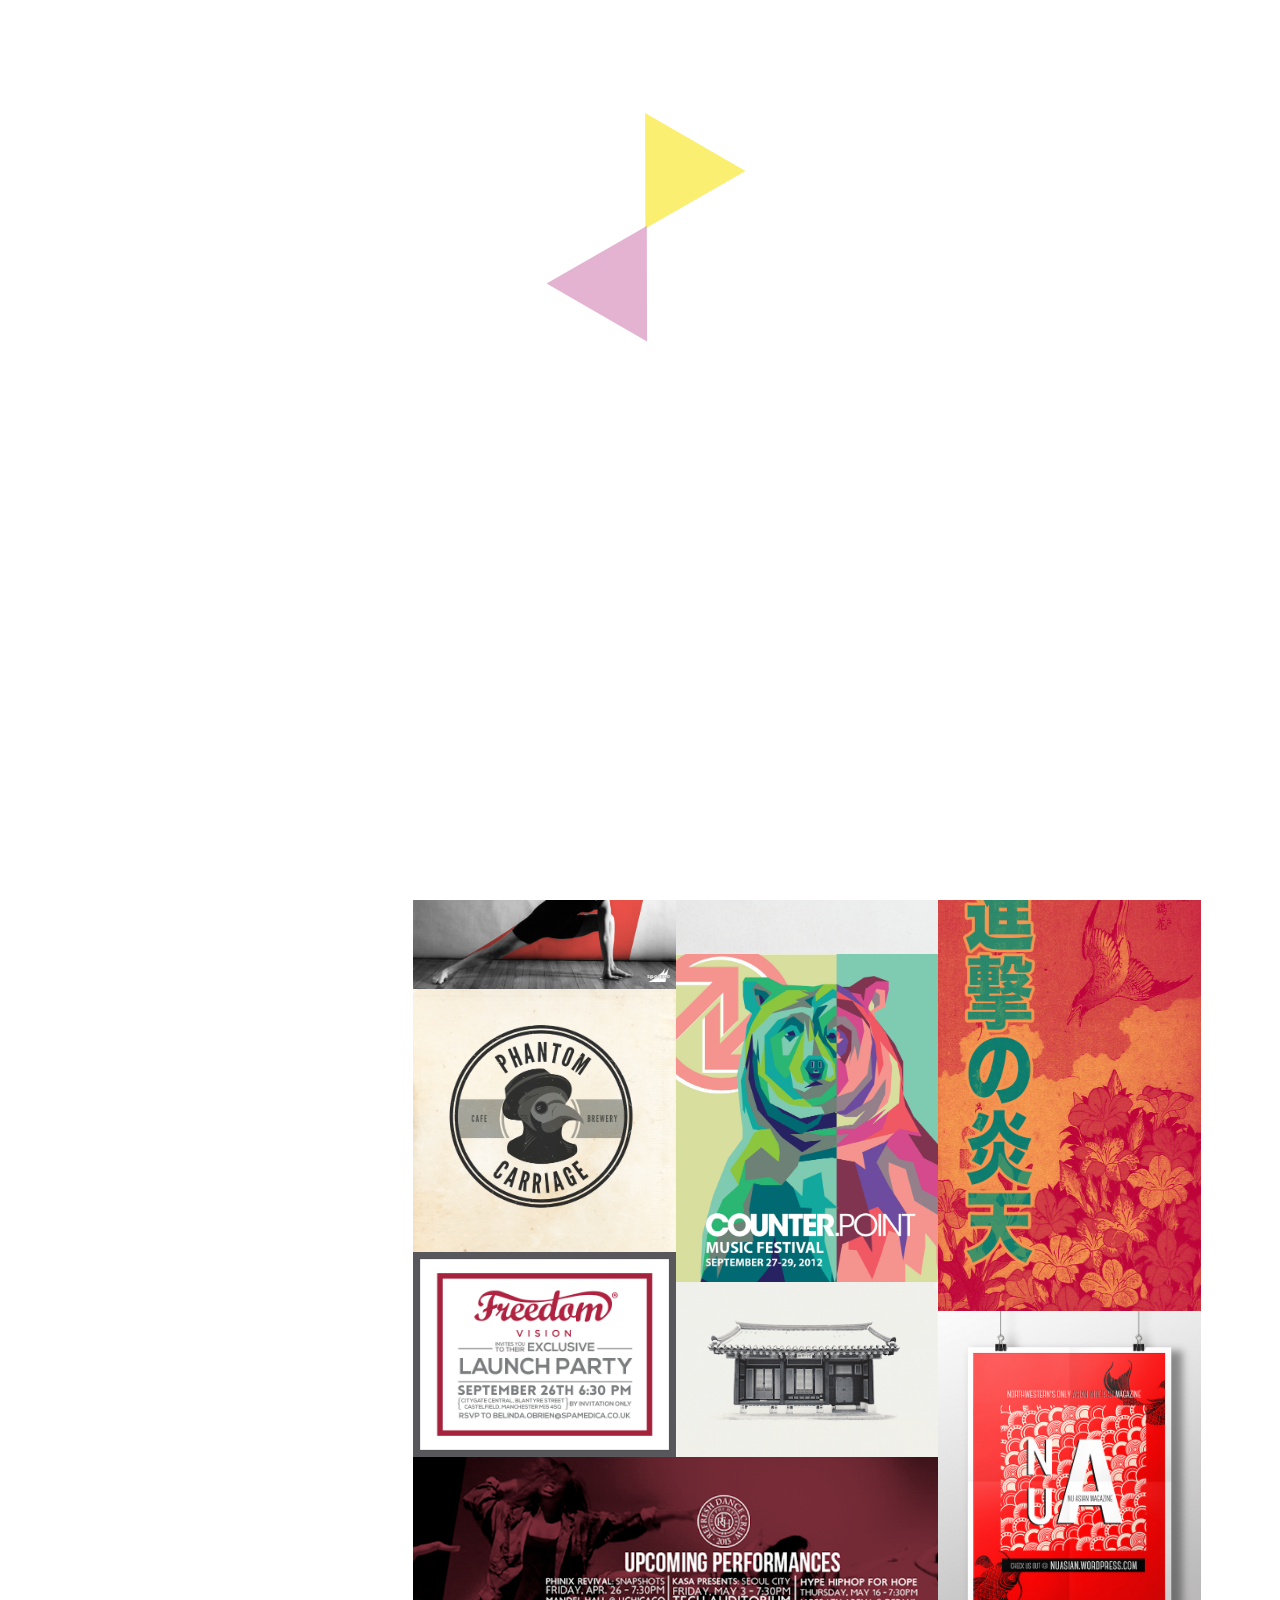
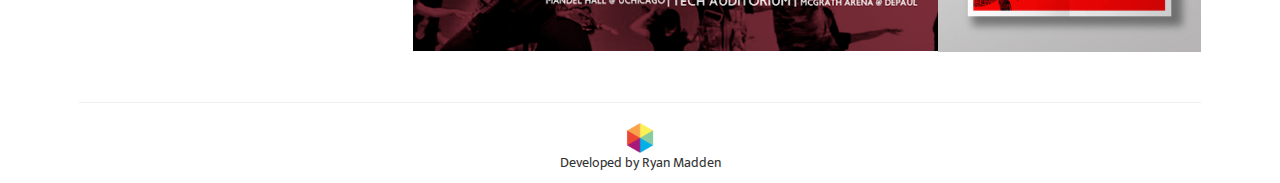
<file: index.html>
<!DOCTYPE html>
<!--[if lt IE 7]>      <html class="no-js lt-ie9 lt-ie8 lt-ie7"> <![endif]-->
<!--[if IE 7]>         <html class="no-js lt-ie9 lt-ie8"> <![endif]-->
<!--[if IE 8]>         <html class="no-js lt-ie9"> <![endif]-->
<!--[if gt IE 8]><!--> <html class="no-js"> <!--<![endif]-->
<head>
  <meta charset="utf-8">
  <meta http-equiv="X-UA-Compatible" content="IE=edge,chrome=1">
  <title>DesignWorks</title>
  <meta name="description" content="Protoype landing page for DesignWorks">
  <meta name="viewport" content="width=device-width, initial-scale=1">

  <link rel="stylesheet" href="css/bootstrap.min.css">
  <link rel="stylesheet" href="css/bootstrap-theme.min.css">
  <link rel="stylesheet" href="css/main.css">

  <link rel="icon" href="img/favicon.ico" sizes="32x32">

  <link href='https://fonts.googleapis.com/css?family=Ek+Mukta' rel='stylesheet' type='text/css'>

  <script src="js/vendor/modernizr-2.6.2-respond-1.1.0.min.js"></script>
  <noscript><style> .jsonly { display: none } </style></noscript>
</head>
<body>
<!--[if lt IE 7]>
<p class="browsehappy">You are using an <strong>outdated</strong> browser. Please <a href="http://browsehappy.com/">upgrade your browser</a> to improve your experience.</p>
<![endif]-->

<div class="container">
  <noscript>
    <div id="warning">
      <p>It looks like you may have disabled Javascript! Please allow DesignWorks to run scripts to see the site as it was meant to be!</p>
    </div>
  </noscript>        
</div> 
<!--Covers the page while loadign animation runs-->
<div id="cover" class="jsonly">
  <div id="big">
    <!--Positions divs to make hexagon-->
    <div id="positioner">
      <div id="a"></div>
      <div id="b"></div>
      <div id="c"></div>
      <div id="d"></div>
      <div id="e"></div>
      <div id="f"></div>
    </div>
    <div id="title-wrapper">
      <img src="img/logotext.png" class="img-responsive">
    </div>
  </div>
</div>

<div class="container content">
  <div class="row">
    <div class="col-md-3 col-sm-12 fixed">
      <img src="img/logo.png" class="img-responsive" id="logo">
      <div id="about-wrapper">
        <p>DesignWorks is a company devoted to offering high-quality design services to members and groups of the Northwestern community. The mission of DesignWorks is both to address the design needs of Northwestern as well as to generate design opportunities for talented students.</p>
        <p>If you are interested in our services, please email us at hello@designworks.nu</p>
      </div>
      <div class="row">
        <div class="col-xs-4 col-xs-offset-2">
          <div class="social-wrapper">
            <a href="https://www.facebook.com/designworks.nu" target="_blank">
              <img src="img/icon-facebook.jpg" class="img-responsive" id="facebook">
            </a>
          </div>
        </div>
        <div class="col-xs-6">
          <div class="social-wrapper">
            <button type="submit" value="Submit" id="contact-btn">Contact Us</button>
          </div>
        </div>
      </div>
    </div>
    <div class="col-md-9 col-sm-12 scrollable">
      <div class="row" id="gallery">
        <div class="col-sm-8 col-xs-12">
          <div class="col-sm-6 col-xs-6">
            <img src="img/lion.png" class="img-responsive">
            <img src="img/new/norris.png" class="img-responsive">
            <img src="img/logos/sheparddm.png" class="img-responsive">
            <img src="img/com/yoga.jpg" class="img-responsive">
            <img src="img/new/phantom.png" class="img-responsive">
            <img src="img/flyers/freedom.png" class="img-responsive">
          </div>
          <div class="col-sm-6 col-xs-6">
            <img src="img/flyers/donut.jpg" class="img-responsive">
            <img src="img/new/bigsean.png" class="img-responsive">
            <img src="img/posters/chinanight.jpg" class="img-responsive">
            <img src="img/flyers/counterpoint.jpg" class="img-responsive">
            <img src="img/new/house.jpg" class="img-responsive">
          </div>
          <div class="col-xs-12">
            <img src="img/flyers/refreshdance.png" class="img-responsive">
          </div>
        </div>
        <div class="col-sm-4 hidden-xs">
          <img src="img/new/font.png" class="img-responsive">
          <img src="img/posters/passionpit.jpg" class="img-responsive">
          <img src="img/logos/wholeplanet.jpg" class="img-responsive">
          <img src="img/posters/birdart.png" class="img-responsive">
          <img src="img/new/nua.jpg" class="img-responsive">
        </div>  
      </div>
    </div>
  </div>
  <!-- Modal -->
  <div class="modal fade" id="zoomModal" tabindex="-1" role="dialog" aria-labelledby="myModalLabel" aria-hidden="true">
    <div class="modal-dialog">
      <div class="modal-content">
        <div class="modal-body">
          <img src="img/flyers/donut.jpg" id="modal-img" class="img-responsive">
        </div>
      </div>
    </div>
  </div>
  <div class="modal fade" id="mailModal" tabindex="-1" role="dialog" aria-labelledby="myModalLabel" aria-hidden="true">
    <div class="modal-dialog">
      <div class="modal-content">
        <div class="modal-body">
          <form name="contactform" id="contactform" class="contactform"> 
            <div class="form-group">
              <label for='name'>Name:</label> <br>
              <input type="text" class="form-control" name="name">
            </div>
            <div class="form-group">
              <label for='email'>Email:</label> <br>
              <input type="text" class="form-control" name="email"> <br>
            </div>
            <div class="form-group">
              <label for='message'>Message:</label> <br>
              <textarea name="message" class="form-control" rows="4"></textarea>
            </div>
          </form>
          <div class="button-wrapper">
            <input class="btn btn-primary" type="submit" value="Send!" id="submit-btn">
            <a href="#" class="btn" data-dismiss="modal">Cancel</a>
          </div>
          </div>
        </div>
      </div>
    </div>
    <hr>

    <footer>
      <img src="img/logosquare.png" id="footer-img" class="img-responsive">
      <p>Developed by Ryan Madden</p>
    </footer>
  </div> <!-- /container -->        <script src="//ajax.googleapis.com/ajax/libs/jquery/1.11.1/jquery.min.js"></script>
  <script>window.jQuery || document.write('<script src="js/vendor/jquery-1.11.1.min.js"><\/script>')</script>

  <script src="js/vendor/bootstrap.min.js"></script>

  <script src="js/main.js"></script>

  <!-- Google Analytics: change UA-XXXXX-X to be your site's ID. -->
  <script>
  (function(b,o,i,l,e,r){b.GoogleAnalyticsObject=l;b[l]||(b[l]=
    function(){(b[l].q=b[l].q||[]).push(arguments)});b[l].l=+new Date;
  e=o.createElement(i);r=o.getElementsByTagName(i)[0];
  e.src='//www.google-analytics.com/analytics.js';
  r.parentNode.insertBefore(e,r)}(window,document,'script','ga'));
  ga('create','UA-XXXXX-X');ga('send','pageview');
  </script>
</body>
</html>
</file>
<file: css/main.css>
#logo {
	margin-top: 40px;
}

#about-wrapper {
	margin-top: 15px;
	text-align: center;
	background-color: #E6E6E6;
	border: 1px solid #E6E6E6;
	border-radius: 5px;
	padding: 5px;
	padding-bottom: 0px;
}

.social-wrapper {
	margin-top: 25px;
	text-align: left;
}

#facebook {
	display: block;
	margin-left: auto;
	margin-right: 0px;
	width: 40px;
	height: 40px;
}

#gallery {
	margin-top: 30px;
	margin-bottom: 30px;
}

#gallery div {
	padding: 0px;

}

#gallery img {
	cursor: pointer; 
	cursor: hand;
}

p {
	font-family: 'Ek Mukta', sans-serif;
}

@media (min-width: 992px) {
	.fixed {
		position: fixed;
		width: 25%;
	}
	.scrollable {
		float: right;
		width: 71%;
	}
	#gallery {
		padding-left: 15px;
		padding-right: 15px;
	}
	.content {
		width: 90%;
	}
}

@media (max-width: 768px) {
	#cover {
		display: none;
	}
}

footer {
	text-align: center;
}

#footer-img {
	display: block;
	margin-left: auto;
	margin-right: auto;
	width: 30px;
	height: 30px;
}

#warning {
	background: #FF4D4D;
	border: 1px solid #FF0000;
	margin-top: 0px;
	margin-bottom: 0px;
	padding-top: 5px;
	padding-bottom: 5px;
	width: 100%;
	text-align: center;
	border-radius: 5px;
}

#warning > p {
	margin: 0px;
}


/* Loading screen */
#positioner {
	margin-left:48%;
	margin-top: 20%;
	-ms-transform: rotate(30deg); /* IE 9 */
	-webkit-transform: rotate(30deg); /* Chrome, Safari, Opera */
	tranform: rotate(30deg);


}

@-moz-document url-prefix() {
	#positioner {
		transform: 
		translateZ(1px)
		rotate(31deg);
	}
}	

#title-wrapper {
	width: calc(512px - 1%);
	margin-left: auto;
	margin-right: auto;
	margin-top: calc(300px + 4%);
	opacity: 0;
}

#cover {
	background-color: white;
	width: 100%;
	height: 100vh;
	z-index: 100;
	position: fixed;
}

#big {
	width: 100%;
	position: fixed;
	z-index: 9;

}
#big div div {
	opacity: 0;
	position:fixed;
	z-index: 10;
	width: 0; 
	height: 0;  
	border-left: 58px solid transparent;
	border-right: 58px solid transparent; 	
}

#a {
	-ms-transform: rotate(1800deg); /* IE 9 */
	-webkit-transform: rotate(180deg); /* Chrome, Safari, Opera */
	transform: rotate(180deg);
	border-bottom: 100px solid #FBEF72;
	margin-top: 27px;
	margin-left: 0px;
} 
#b {
	border-bottom: 100px solid #AC1A76;
	margin-top: 124px;
} 
#c {
	border-bottom: 100px solid #FEA25D;
	margin-left: -58px;
	margin-top: 26px;
} 
#d {
	border-bottom: 100px solid #83CBA4;
	margin-left: 58px;
	margin-top: 26px;
} 
#e {
	-ms-transform: rotate(180deg); /* IE 9 */
	-webkit-transform: rotate(180deg); /* Chrome, Safari, Opera */
	transform: rotate(180deg);
	border-bottom: 100px solid #00B1E4;
	margin-left: 58px;
	margin-top: 125px;
} 
#f {
	-ms-transform: rotate(180deg); /* IE 9 */
	-webkit-transform: rotate(180deg); /* Chrome, Safari, Opera */
	transform: rotate(180deg);
	border-bottom: 100px solid #F0423A;
	margin-left: -58px;
	margin-top: 125px;
} 

textarea {
    resize: none;
}

#contact-btn {
	color: black;
	font-size: 1em;
	background-color: #E6E6E6;
	border: 1px solid #E6E6E6;
	border-radius: 5px;
	text-align: center;
	height: 40px;
	padding-left: 8px;
	padding-right: 8px;
	/*width: 130px;*/
}

.button-wrapper {
	text-align: center;
}

#submit-btn {

}

.modal img {
	width: 100%;
}
</file>
